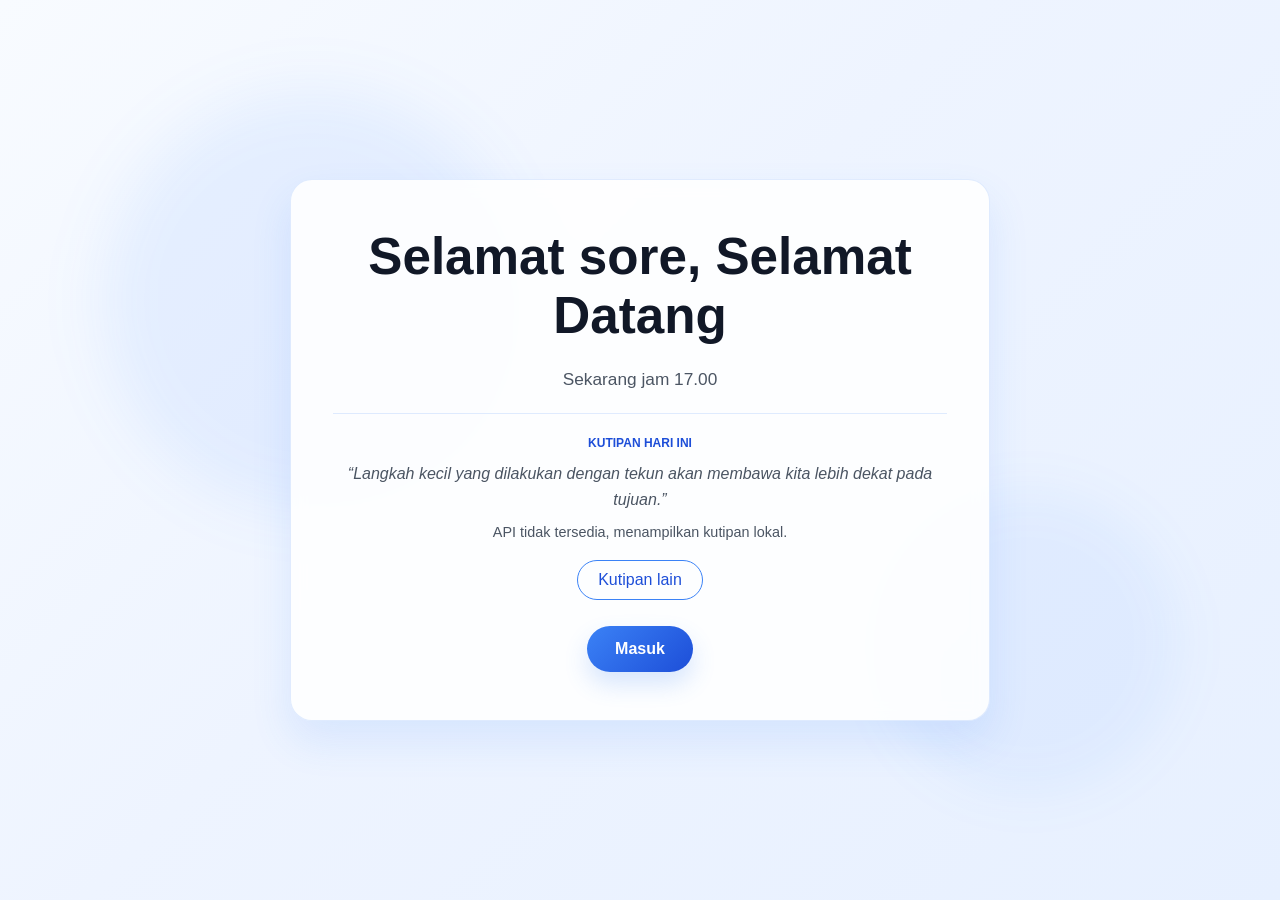
<file: index.html>
<!DOCTYPE html>
<html lang="id">

<head>
    <meta charset="UTF-8">
    <meta name="viewport" content="width=device-width, initial-scale=1.0">

    <title>Beranda - Website Saya</title>

    <link rel="stylesheet" href="style.css">
</head>

<body>

    <!-- Halaman Utama -->
    <section class="hero">

        <div class="hero-content">

            <h1 id="greetingText">Hallo, Selamat Datang</h1>

            <p id="timeText">Selamat datang di website sederhana saya.</p>

            <div class="quote-section" aria-label="Kutipan inspiratif">
                <p class="quote-label">Kutipan hari ini</p>
                <p id="quoteText" aria-live="polite">“Langkah kecil yang dilakukan dengan tekun akan membawa kita lebih dekat pada tujuan.”</p>
                <p id="quoteAuthor"></p>
                <button type="button" class="button button-secondary" id="refreshQuoteBtn">
                    Kutipan lain
                </button>
            </div>

            <a href="tentang.html" class="button" id="masukBtn">
                Masuk
            </a>

        </div>

    </section>

    <script>
        const waktuSekarang = new Date();
        const jam = waktuSekarang.getHours();

        let ucapan = "Selamat datang";
        if (jam >= 5 && jam < 12) {
            ucapan = "Selamat pagi";
        } else if (jam >= 12 && jam < 15) {
            ucapan = "Selamat siang";
        } else if (jam >= 15 && jam < 18) {
            ucapan = "Selamat sore";
        } else {
            ucapan = "Selamat malam";
        }

        document.getElementById("greetingText").textContent = `${ucapan}, Selamat Datang`;
        document.getElementById("timeText").textContent = `Sekarang jam ${waktuSekarang.toLocaleTimeString("id-ID", {
            hour: "2-digit",
            minute: "2-digit"
        })}`;

        const quoteText = document.getElementById("quoteText");
        const quoteAuthor = document.getElementById("quoteAuthor");
        const refreshQuoteBtn = document.getElementById("refreshQuoteBtn");
        const fallbackQuote = quoteText.textContent;

        async function loadQuote() {
            refreshQuoteBtn.disabled = true;
            quoteAuthor.textContent = "";

            try {
                const response = await fetch("https://dummyjson.com/quotes/random");
                if (!response.ok) {
                    throw new Error("Permintaan API gagal");
                }

                const quote = await response.json();
                const translationUrl = new URL("https://api.mymemory.translated.net/get");
                translationUrl.searchParams.set("q", quote.quote);
                translationUrl.searchParams.set("langpair", "en|id");

                const translationResponse = await fetch(translationUrl);
                if (!translationResponse.ok) {
                    throw new Error("Terjemahan kutipan gagal");
                }

                const translation = await translationResponse.json();
                quoteText.textContent = `“${translation.responseData.translatedText}”`;
                quoteAuthor.textContent = `— ${quote.author}`;
            } catch {
                quoteText.textContent = fallbackQuote;
                quoteAuthor.textContent = "API tidak tersedia, menampilkan kutipan lokal.";
            } finally {
                refreshQuoteBtn.disabled = false;
            }
        }

        refreshQuoteBtn.addEventListener("click", loadQuote);
        loadQuote();

        document.getElementById("masukBtn").addEventListener("click", function (event) {
            event.preventDefault();
            alert("Anda akan masuk ke halaman berikutnya!");
            window.location.href = this.href;
        });
    </script>

</body>

</html>
</file>
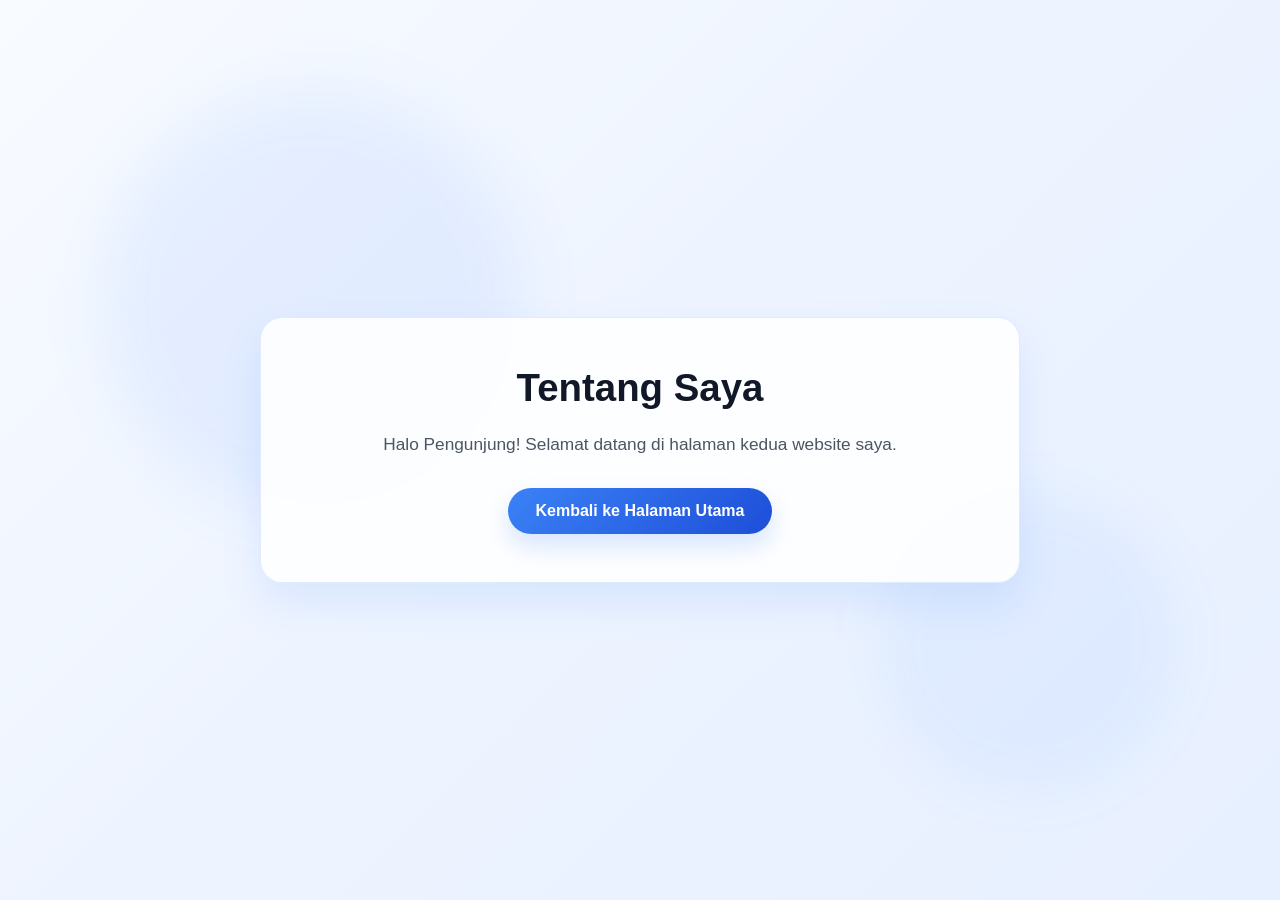
<file: tentang.html>
<!DOCTYPE html>
<html lang="id">

<head>
    <meta charset="UTF-8">
    <meta name="viewport" content="width=device-width, initial-scale=1.0">

      <link rel="stylesheet" href="style.css">
</head>

<body>


    <!-- Halaman Kedua -->
    <section class="content">

        <div class="card">

            <h1>Tentang Saya</h1>

            <p id="aboutText">
                Halo Pengunjung! Selamat datang di halaman kedua website saya.
            </p>

            <a href="index.html" class="button" id="backBtn">
                 Kembali ke Halaman Utama
            </a>

        </div>

    </section>

    <script>
        const namaPengguna = "Pengunjung";
        document.getElementById("aboutText").textContent = `Halo ${namaPengguna}! Selamat datang di halaman kedua website saya.`;

        document.getElementById("backBtn").addEventListener("click", function (event) {
            event.preventDefault();
            alert("Kembali ke halaman utama");
            window.location.href = this.href;
        });
    </script>

</body>

</html>
</file>
<file: style.css>
* {
    margin: 0;
    padding: 0;
    box-sizing: border-box;
}

:root {
    --bg-soft: #eef4ff;
    --bg-white: #ffffff;
    --primary: #3b82f6;
    --primary-dark: #1d4ed8;
    --text: #1f2937;
    --muted: #4b5563;
    --border: rgba(59, 130, 246, 0.15);
    --shadow: 0 20px 40px rgba(59, 130, 246, 0.12);
}

body {
    font-family: "Segoe UI", Tahoma, Geneva, Verdana, sans-serif;
    background: linear-gradient(135deg, #f8fbff 0%, #eef4ff 45%, #e7f0ff 100%);
    color: var(--text);
    min-height: 100vh;
}

.hero,
.content {
    min-height: 100vh;
    display: flex;
    justify-content: center;
    align-items: center;
    padding: 32px 20px;
    position: relative;
    overflow: hidden;
}

.hero::before,
.content::before {
    content: "";
    position: absolute;
    width: 420px;
    height: 420px;
    border-radius: 50%;
    background: rgba(59, 130, 246, 0.08);
    filter: blur(30px);
    top: 10%;
    left: 8%;
}

.hero::after,
.content::after {
    content: "";
    position: absolute;
    width: 300px;
    height: 300px;
    border-radius: 50%;
    background: rgba(59, 130, 246, 0.06);
    filter: blur(25px);
    right: 8%;
    bottom: 12%;
}

.hero-content,
.card {
    position: relative;
    z-index: 1;
    max-width: 700px;
    width: 100%;
    padding: 48px 42px;
    background: rgba(255, 255, 255, 0.88);
    border: 1px solid var(--border);
    border-radius: 22px;
    box-shadow: var(--shadow);
    backdrop-filter: blur(8px);
    text-align: center;
}

.eyebrow {
    display: inline-block;
    padding: 8px 14px;
    border-radius: 999px;
    background: rgba(59, 130, 246, 0.08);
    color: var(--primary-dark);
    font-size: 12px;
    font-weight: 700;
    letter-spacing: 0.08em;
    text-transform: uppercase;
    margin-bottom: 18px;
}

.hero-content h1,
.card h1 {
    font-size: clamp(2.2rem, 4vw, 4rem);
    line-height: 1.15;
    margin-bottom: 18px;
    color: #111827;
}

.hero-content p,
.card p {
    font-size: 1.08rem;
    line-height: 1.8;
    color: var(--muted);
    margin-bottom: 28px;
}

.hero-content #timeText {
    margin-bottom: 18px;
}

.quote-section {
    border-top: 1px solid var(--border);
    padding-top: 20px;
    margin-bottom: 26px;
}

.quote-section p {
    font-size: 1rem;
    line-height: 1.6;
    margin-bottom: 8px;
}

.quote-section .quote-label {
    color: var(--primary-dark);
    font-size: 0.75rem;
    font-weight: 700;
    text-transform: uppercase;
}

.quote-section #quoteText {
    font-style: italic;
}

.quote-section #quoteAuthor {
    font-size: 0.9rem;
    margin-bottom: 16px;
}

.cta-group {
    display: flex;
    justify-content: center;
    gap: 12px;
    flex-wrap: wrap;
}

.button {
    display: inline-block;
    background: linear-gradient(135deg, var(--primary) 0%, var(--primary-dark) 100%);
    color: #fff;
    padding: 14px 28px;
    text-decoration: none;
    border-radius: 999px;
    font-weight: 600;
    transition: transform 0.2s ease, box-shadow 0.2s ease;
    box-shadow: 0 12px 24px rgba(59, 130, 246, 0.2);
}

.button:hover {
    transform: translateY(-2px);
    box-shadow: 0 16px 30px rgba(59, 130, 246, 0.25);
}

.button-secondary {
    background: transparent;
    border: 1px solid var(--primary);
    color: var(--primary-dark);
    box-shadow: none;
    cursor: pointer;
    font: inherit;
    padding: 10px 20px;
}

.button-secondary:hover {
    background: rgba(59, 130, 246, 0.06);
    box-shadow: none;
}

.button-secondary:disabled {
    cursor: wait;
    opacity: 0.65;
    transform: none;
}

.card {
    max-width: 760px;
}

.card h1 {
    font-size: clamp(2rem, 3vw, 3rem);
}

@media (max-width: 480px) {
    .hero-content,
    .card {
        padding: 32px 22px;
    }

    .button {
        width: 100%;
        text-align: center;
    }
}
</file>
